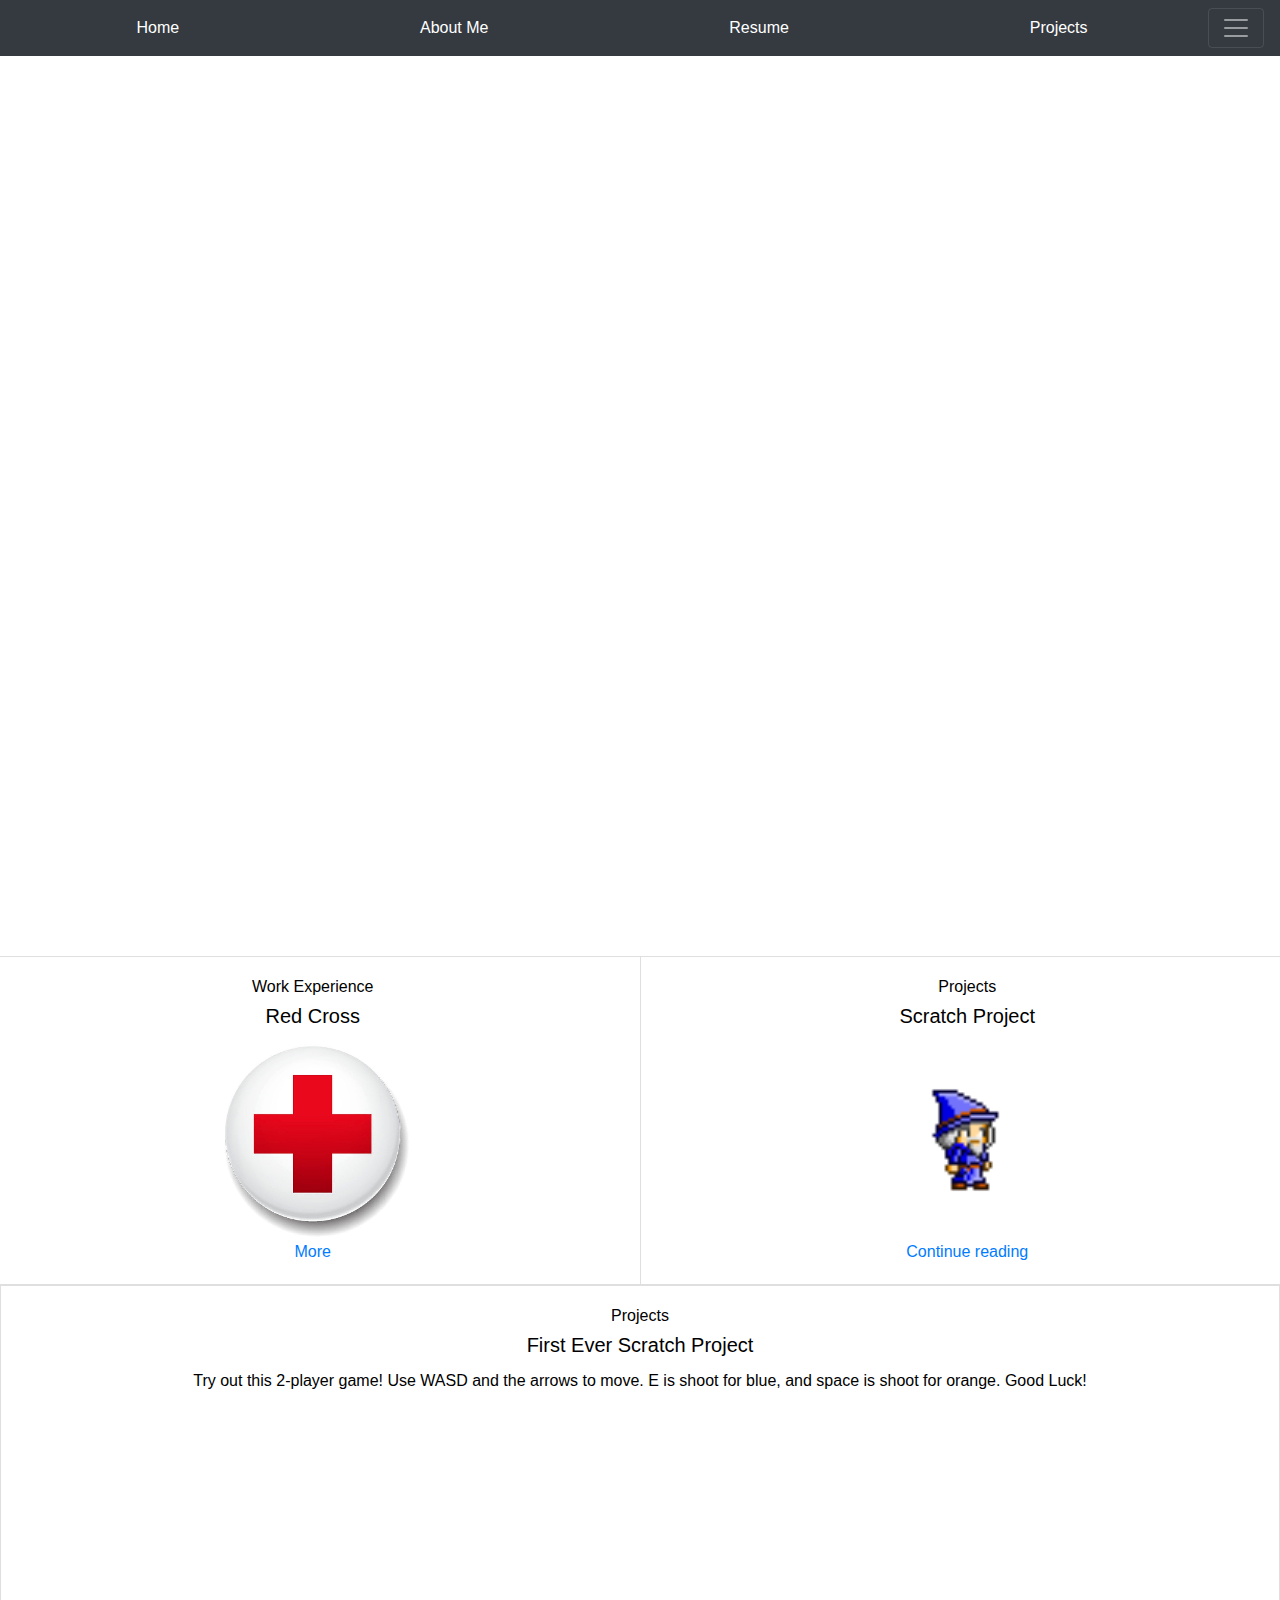
<file: index.html>
<!DOCTYPE html>
<html>
  <head>
    <!-- This is all normal, linking to css and bootstrap -->
    <title>Ayush Bandopadhyay's Engineering Portfolio</title>
    <link href="bootstrap-4.1.2-dist/css/bootstrap.css" rel="stylesheet" type="text/css">
    <link href="myPortfolio.css" rel="stylesheet" type="text/css">
  </head>
  <body>
    <div class="pos-f-t sticky-top"><!--This is my navigation bar, this part is the collapse which brings in the Contact Me using a little bit of JS-->
      <div class="collapse" id="navbarToggleExternalContent">
        <div class="bg-dark p-4 contact"><!--Sets it to dark and spaces it-->
          <h4 class="contact-t"> Contact Me: Dublin, CA</h4>
          <div class="container logo">
            <a href="mailto:ayushbj1@gmail.com"><img class="img-fluid logo-t" src="Images/mail.png" alt="Mail Logo"></a>
            <a href="https://github.com/abj101"><img class="img-fluid logo-t" src="Images/git.png" alt="git Logo"></a>
            <a href="https://www.dublin.k12.ca.us/dhs"><img class="img-fluid logo-t" src="Images/DHS.png" alt="DHS Logo"></a>
          </div>
          <!--<div class="phone row">
            <nav class="sticky-top nav nav-fill navbar navbar-dark bg-dark">
              <a class="nav-item nav-link active" href="index.html">Home</a>
              <a class="nav-item nav-link" href="Bandopadhyay_AboutMe.html">About Me</a>
              <a class="nav-item nav-link" href="resume.html">Resume</a>
              <a class="nav-item nav-link" href="projects.html">Projects</a>
            </nav>
          </div> This is prototype code for a mobile nav-->
        </div>
      </div>
        <nav class="sticky-top nav nav-fill navbar navbar-dark bg-dark"> <!--This is the nav bar for all of the parts of my website-->
          <a class="norm nav-item nav-link active" href="index.html">Home</a>
          <a class="norm nav-item nav-link" href="Bandopadhyay_AboutMe.html">About Me</a>
          <a class="norm nav-item nav-link" href="resume.html">Resume</a>
          <a class="norm nav-item nav-link" href="projects.html">Projects</a>
          <button class="navbar-toggler" type="button" data-toggle="collapse" data-target="#navbarToggleExternalContent" aria-controls="navbarToggleExternalContent" aria-expanded="false" aria-label="Toggle navigation">
            <span class="navbar-toggler-icon"></span><!--This is my button which is toggling the collapse-->
          </button>
        </nav>
      </div>
    <header>
      <div class="index jumbotron t">
        <div class="fix">
          <h1>Ayush Bandopadhyay's</h1>
          <h2>Engineering Portfolio</h2>
        </div>
      </div>
    </header><!--These are the three cards, each of them have multiple classes from Bootstrap for sizing to keep them in teh jumbotron, keep them uniform in size, and keep them with the same shape-->
    <div class="jumbotron white">
      <div class="row">
        <div class="card-group full">
            <div class="card">
              <div class="card-body flex-fill">
                </a><h6>Work Experience</h6><!--This shows my work experience-->
                <h5 class="card-title">Red Cross</h5>
                <div class="img-fluid rounded float-sm-center"><img class="" src="Images/red_cross.jpg" alt="Red Cross Logo"></div>
                <a href="resume.html">More</a>
              </div>
            </div>
            <div class="card">
              <div class="card-body flex-fill">
                <h6>Projects</h6><!--This shows my Scratch project in a card-->
                <h5 class="card-title">Scratch Project</h5>
                <div class="img-fluid rounded float-sm-center"><img class="" src="Images/wizard_1.png" alt="Image of Scratch game"></div>
                <a href="projects.html">Continue reading</a>
              </div>
            </div>
        </div>
      </div>
      <div class="row">
        <div class="col-sm-12">
          <div class="card">
            <div class="card-body flex-fill">
              <h6>Projects</h6><!--This shows my Scratch project in a card-->
              <h5 class="card-title">First Ever Scratch Project</h5>
              <p>Try out this 2-player game! Use WASD and the arrows to move. E is shoot for blue, and space is shoot for orange. Good Luck!</p>
              <div class="float-sm-center">
                <iframe allowtransparency="true" src="//scratch.mit.edu/projects/embed/240201606/?autostart=false" width="400" height="400" frameborder="0" allowfullscreen></iframe>
              </div>
            </div>
          </div>
        </div>
      </div>
    </div>
  </body>
  <!--Links to JS in botstrap for just nav bar-->
  <script src="https://code.jquery.com/jquery-3.3.1.slim.min.js" integrity="sha384-q8i/X+965DzO0rT7abK41JStQIAqVgRVzpbzo5smXKp4YfRvH+8abtTE1Pi6jizo" crossorigin="anonymous"></script>
  <script src="https://cdnjs.cloudflare.com/ajax/libs/popper.js/1.14.3/umd/popper.min.js" integrity="sha384-ZMP7rVo3mIykV+2+9J3UJ46jBk0WLaUAdn689aCwoqbBJiSnjAK/l8WvCWPIPm49" crossorigin="anonymous"></script>
  <script src="https://stackpath.bootstrapcdn.com/bootstrap/4.1.3/js/bootstrap.min.js" integrity="sha384-ChfqqxuZUCnJSK3+MXmPNIyE6ZbWh2IMqE241rYiqJxyMiZ6OW/JmZQ5stwEULTy" crossorigin="anonymous"></script>
</html>
</file>
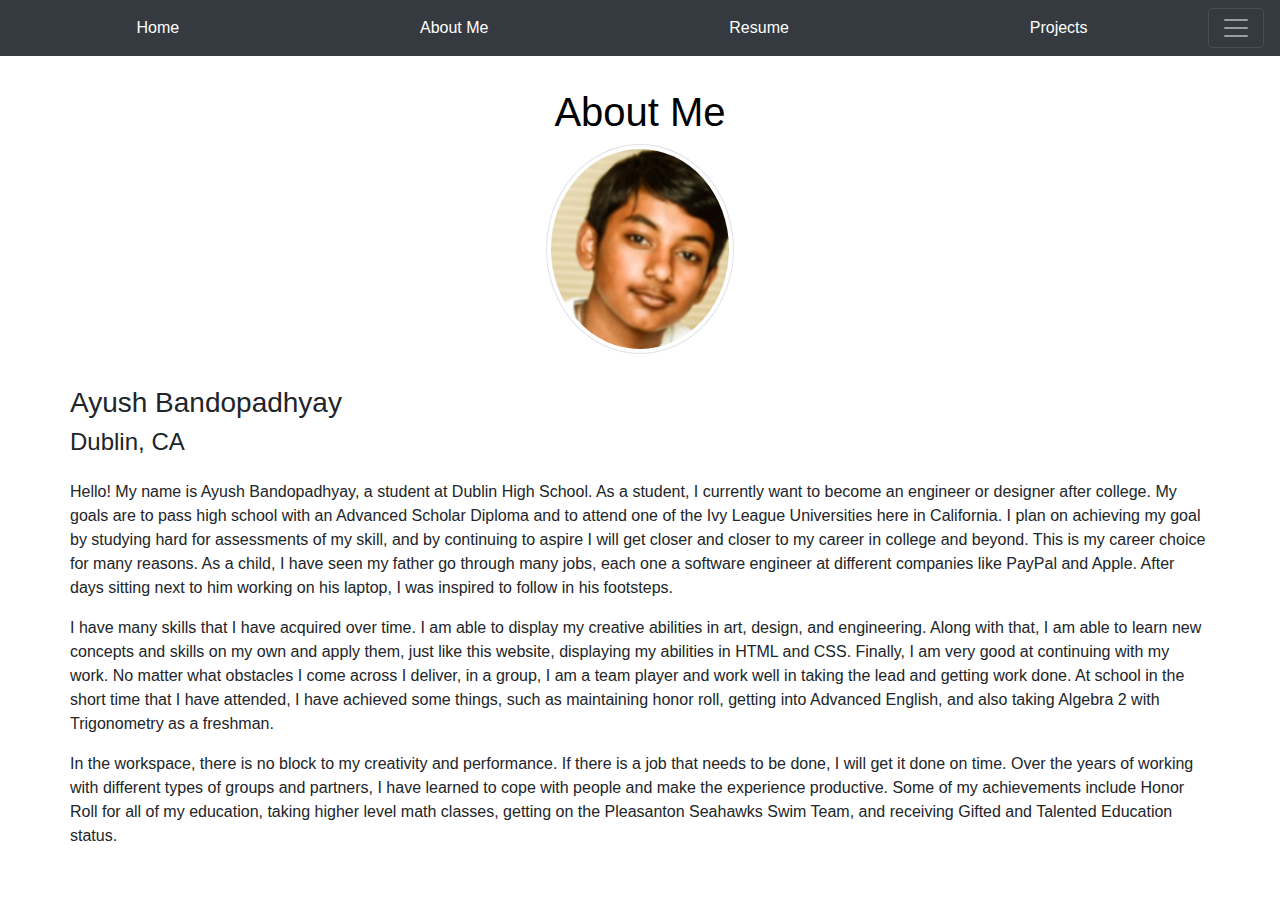
<file: Bandopadhyay_AboutMe.html>
<!DOCTYPE html>
<html>
  <head>
    <title>About Me</title><!--This is the about Me, linking to Bootstrap and css also-->
    <link href="myPortfolio.css" rel="stylesheet" type="text/css">
    <link href="bootstrap-4.1.2-dist/css/bootstrap.css" rel="stylesheet" type="text/css">
    <meta name="viewport" content="width=device-width, initial-scale=1.0"> <!--For mobile sites-->
  </head>
  <body><!--This is about me -->
    <div class="pos-f-t sticky-top"><!--This is my navigation bar, this part is the collapse which brings in the Contact Me using a little bit of JS-->
      <div class="collapse" id="navbarToggleExternalContent">
        <div class="bg-dark p-4 contact"><!--Sets it to dark and spaces it-->
          <h4 class="contact-t"> Contact Me: Dublin, CA</h4>
          <div class="container logo">
            <a href="mailto:ayushbj1@gmail.com"> target="_blank" <img class="img-fluid logo-t" src="Images/mail.png" alt="Mail Logo"></a>
            <a href="https://github.com/abj101"> target="_blank" <img class="img-fluid logo-t" src="Images/git.png" alt="git Logo"></a>
            <a href="https://www.dublin.k12.ca.us/dhs"> target="_blank" <img class="img-fluid logo-t" src="Images/DHS.png" alt="DHS Logo"></a>
          </div>
        </div>
      </div>
        <nav class="sticky-top nav nav-fill navbar navbar-dark bg-dark"> <!--This is the nav bar for all of the parts of my website-->
          <a class=" nav-item nav-link active" href="index.html">Home</a>
          <a class=" nav-item nav-link" href="Bandopadhyay_AboutMe.html">About Me</a>
          <a class=" nav-item nav-link" href="resume.html">Resume</a>
          <a class=" nav-item nav-link" href="projects.html">Projects</a>
          <button class="navbar-toggler" type="button" data-toggle="collapse" data-target="#navbarToggleExternalContent" aria-controls="navbarToggleExternalContent" aria-expanded="false" aria-label="Toggle navigation">
            <span class="navbar-toggler-icon"></span><!--This is my button which is toggling the collapse-->
          </button>
        </nav>
      </div>
      <header>
      <div class="jumbotron">
        <div class="container about">
          <h1 class="text-center">About Me</h1><!--The title for the about me-->
          <img class="img-fluid rounded-circle float-center img-thumbnail" src="Images/ME.png" alt="Red Cross Logo">
        </div>
      </div>
      </header>
      <div class="container">
        <div class="row">
          <address>
            <strong><h3>Ayush Bandopadhyay</h3></strong>
            <h4>Dublin, CA</h4>
          </address>
        </div>
        <div class="row">
          <section>
            <!--all the text for the About Me-->
            <div>
              <p>Hello! My name is Ayush Bandopadhyay, a student at Dublin High School. As a student,
              I currently want to become an engineer or designer after college. My goals are to pass high school with an Advanced
              Scholar Diploma and to attend one of the Ivy League Universities here in California. I plan on achieving my goal by
              studying hard for assessments of my skill, and by continuing to aspire I will get closer and closer to my career in
              college and beyond. This is my career choice for many reasons. As a child, I have seen my father go through many jobs, 
              each one a software engineer at different companies like PayPal and Apple. After days sitting next to him working on 
              his laptop, I was inspired to follow in his footsteps.</p>
              <p>I have many skills that I have acquired over time. I am able to display my creative abilities in art, design, and 
              engineering. Along with that, I am able to learn new concepts and skills on my own and apply them, just like this website, 
              displaying my abilities in HTML and CSS. Finally, I am very good at continuing with my work. No matter what obstacles I 
              come across I deliver, in a group, I am a team player and work well in taking the lead and getting work done. At school 
              in the short time that I have attended, I have achieved some things, such as maintaining honor roll, getting into Advanced 
              English, and also taking Algebra 2 with Trigonometry as a freshman.</p>
              <p>In the workspace, there is no block to my creativity and performance. If there is a job that needs to be done, I will get
              it done on time. Over the years of working with different types of groups and partners, I have learned to cope with people and
              make the experience productive. Some of my achievements include Honor Roll for all of my education, taking higher level math
              classes, getting on the Pleasanton Seahawks Swim Team, and receiving Gifted and Talented Education status.</p>
            </div>
            </div>
          </section>
        </div>   
      </div>
  </body>
  <!--Linking to JS for nav-->
  <script src="https://code.jquery.com/jquery-3.3.1.slim.min.js" integrity="sha384-q8i/X+965DzO0rT7abK41JStQIAqVgRVzpbzo5smXKp4YfRvH+8abtTE1Pi6jizo" crossorigin="anonymous"></script>
  <script src="https://cdnjs.cloudflare.com/ajax/libs/popper.js/1.14.3/umd/popper.min.js" integrity="sha384-ZMP7rVo3mIykV+2+9J3UJ46jBk0WLaUAdn689aCwoqbBJiSnjAK/l8WvCWPIPm49" crossorigin="anonymous"></script>
  <script src="https://stackpath.bootstrapcdn.com/bootstrap/4.1.3/js/bootstrap.min.js" integrity="sha384-ChfqqxuZUCnJSK3+MXmPNIyE6ZbWh2IMqE241rYiqJxyMiZ6OW/JmZQ5stwEULTy" crossorigin="anonymous"></script>
</html>
</file>
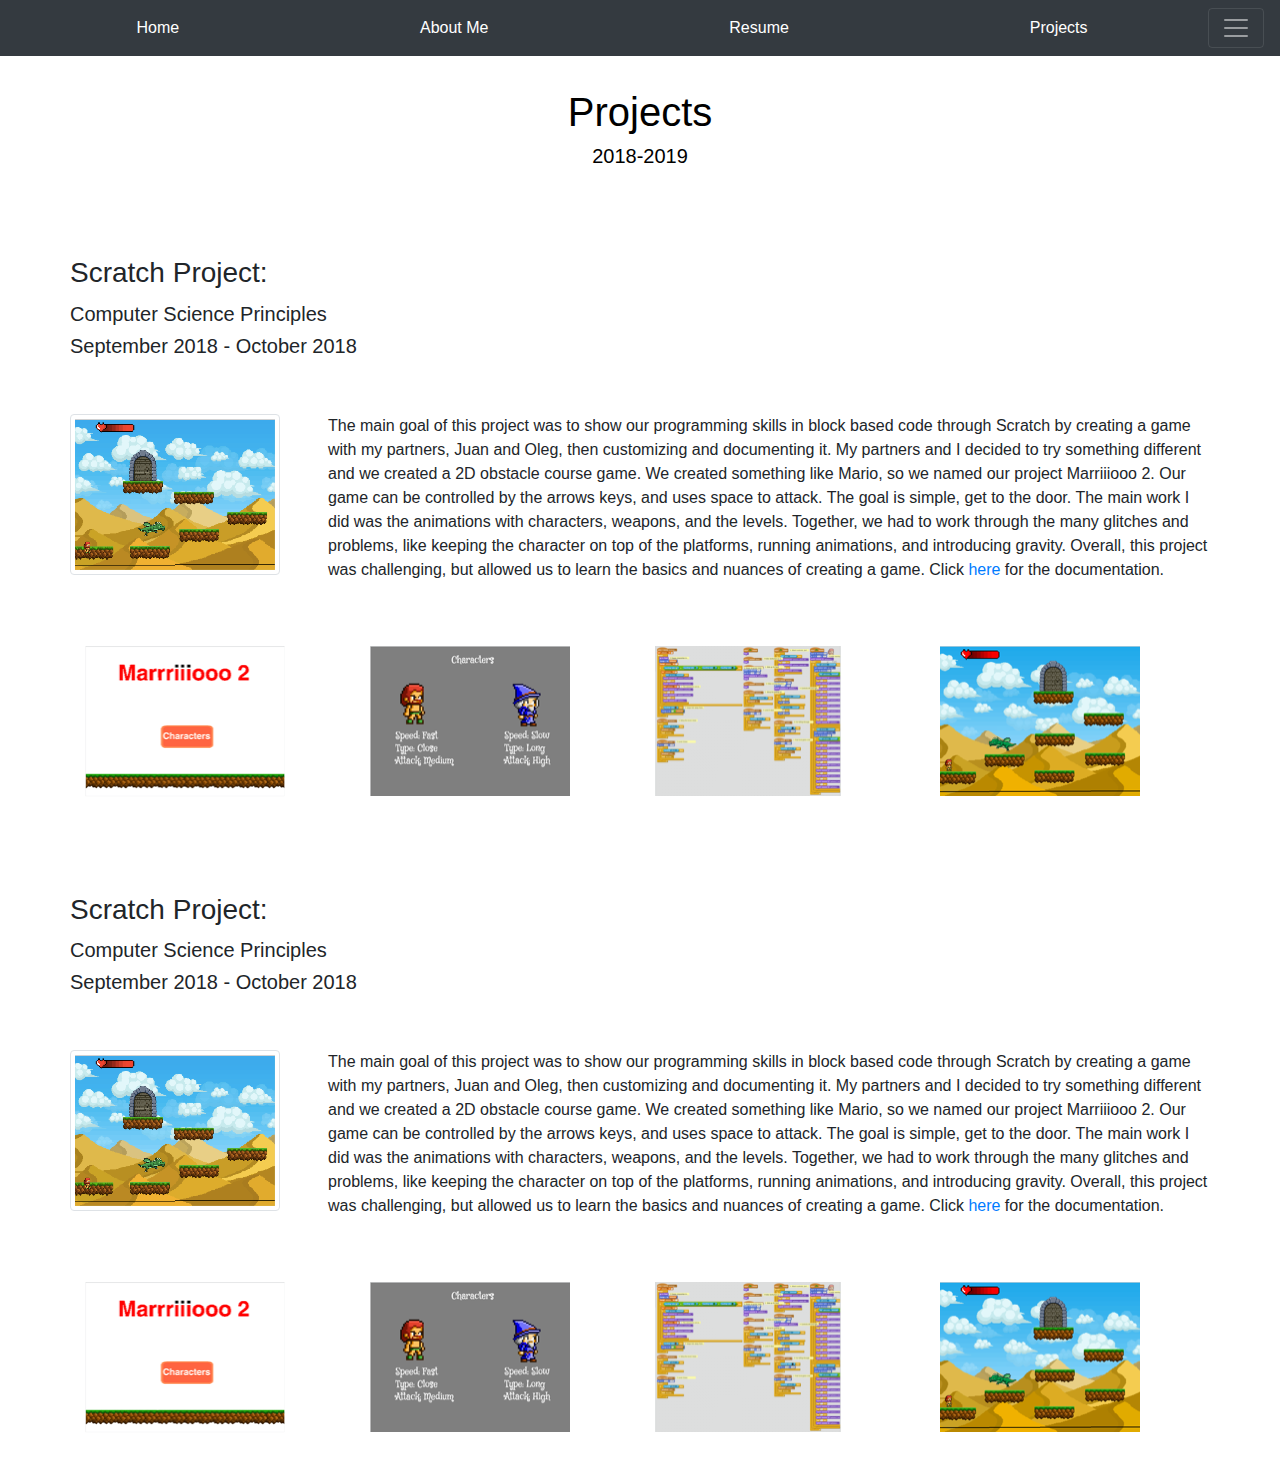
<file: projects.html>
<!DOCTYPE html>
<html>
  <head>
    <title>Projects</title>
    <link href="myPortfolio.css" rel="stylesheet" type="text/css">
    <link href="bootstrap-4.1.2-dist/css/bootstrap.css" rel="stylesheet" type="text/css">
    <meta name="viewport" content="width=device-width, initial-scale=1.0"> <!--For mobile sites-->
  </head>
  <body>
    <div class="pos-f-t sticky-top"><!--This is my navigation bar, this part is the collapse which brings in the Contact Me using a little bit of JS-->
      <div class="collapse" id="navbarToggleExternalContent">
        <div class="bg-dark p-4 contact"><!--Sets it to dark and spaces it-->
          <h4 class="contact-t"> Contact Me: Dublin, CA</h4>
          <div class="container logo">
            <a href="mailto:ayushbj1@gmail.com"> target="_blank" <img class="img-fluid logo-t" src="Images/mail.png" alt="Mail Logo"></a>
            <a href="https://github.com/abj101"> target="_blank" <img class="img-fluid logo-t" src="Images/git.png" alt="git Logo"></a>
            <a href="https://www.dublin.k12.ca.us/dhs"> target="_blank" <img class="img-fluid logo-t" src="Images/DHS.png" alt="DHS Logo"></a>
          </div>
        </div>
      </div>
        <nav class="sticky-top nav nav-fill navbar navbar-dark bg-dark"> <!--This is the nav bar for all of the parts of my website-->
          <a class="nav-item nav-link active" href="index.html">Home</a>
          <a class="nav-item nav-link" href="Bandopadhyay_AboutMe.html">About Me</a>
          <a class="nav-item nav-link" href="resume.html">Resume</a>
          <a class="nav-item nav-link" href="projects.html">Projects</a>
          <button class="navbar-toggler" type="button" data-toggle="collapse" data-target="#navbarToggleExternalContent" aria-controls="navbarToggleExternalContent" aria-expanded="false" aria-label="Toggle navigation">
            <span class="navbar-toggler-icon"></span><!--This is my button which is toggling the collapse-->
          </button>
        </nav>
      </div>
      <div class="jumbotron">
        <div class="container about">
          <h1 class="text-center">Projects</h1><!--Title for Projects-->
          <h5 class="text-center">2018-2019</h5>
        </div>
      </div>
      <div class="container">
        <div class="row">
          <section>
            <h3 class="pt-5 pb-1">Scratch Project:</h3><!--Titles-->
            <h5>Computer Science Principles</h5>
            <h5>September 2018 - October 2018</h5>
            <img class="img-fluid rounded img-thumbnail float-left mr-5 my-5" src="Images/Scratch.png" alt="Red Cross Logo"><!--My project, with an image and explanation-->
            <p class="py-5">The main goal of this project was to show our programming skills in block based code through Scratch by creating a game with my partners, Juan and Oleg, then customizing and documenting it. My partners and I decided to try something different and we created a 2D obstacle course game. We created something like Mario, so we named our project Marriiiooo 2. Our game can be controlled by the arrows keys, and uses space to attack. The goal is simple, get to the door. The main work I did was the animations with characters, weapons, and the levels. Together, we had to work through the many glitches and problems, like keeping the character on top of the platforms, running animations, and introducing gravity. Overall, this project was challenging, but allowed us to learn the basics and nuances of creating a game. Click <a href="https://docs.google.com/document/d/1U9Cb5fGfqKc7LCLTD2Rabae4PFxvcXcAymv_KmHXXGc/edit?usp=sharing"> here </a> for the documentation.</p>
          </section><!--Above is the main paragraph-->
        </div>   
        <div class="row pb-5"><!--All images at bottom-->
          <div class="col-sm-3 img-fluid rounded" >
            <img src="Images/Start.png" alt="Start" >
          </div>
          <div class="col-sm-3 img-fluid rounded">
            <img src="Images/char.png" alt="Character Page">
          </div>
          <div class="col-sm-3 img-fluid rounded">
            <img src="Images/code.png" alt="code">
          </div>
          <div class="col-sm-3 img-fluid rounded">
            <img src="Images/final.png" alt="Finish">
          </div>
        </div>
         <div class="row">
          <section>
            <h3 class="pt-5 pb-1">Scratch Project:</h3><!--Titles-->
            <h5>Computer Science Principles</h5>
            <h5>September 2018 - October 2018</h5>
            <img class="img-fluid rounded img-thumbnail float-left mr-5 my-5" src="Images/Scratch.png" alt="Red Cross Logo"><!--My project, with an image and explanation-->
            <p class="py-5">The main goal of this project was to show our programming skills in block based code through Scratch by creating a game with my partners, Juan and Oleg, then customizing and documenting it. My partners and I decided to try something different and we created a 2D obstacle course game. We created something like Mario, so we named our project Marriiiooo 2. Our game can be controlled by the arrows keys, and uses space to attack. The goal is simple, get to the door. The main work I did was the animations with characters, weapons, and the levels. Together, we had to work through the many glitches and problems, like keeping the character on top of the platforms, running animations, and introducing gravity. Overall, this project was challenging, but allowed us to learn the basics and nuances of creating a game. Click <a href="https://docs.google.com/document/d/1U9Cb5fGfqKc7LCLTD2Rabae4PFxvcXcAymv_KmHXXGc/edit?usp=sharing"> here </a> for the documentation.</p>
          </section><!--Above is the main paragraph-->
        </div>   
        <div class="row pb-5"><!--All images at bottom-->
          <div class="col-sm-3 img-fluid rounded" >
            <img src="Images/Start.png" alt="Start" >
          </div>
          <div class="col-sm-3 img-fluid rounded">
            <img src="Images/char.png" alt="Character Page">
          </div>
          <div class="col-sm-3 img-fluid rounded">
            <img src="Images/code.png" alt="code">
          </div>
          <div class="col-sm-3 img-fluid rounded">
            <img src="Images/final.png" alt="Finish">
          </div>
        </div>
      </div>
  </body>
  <!--Links to JS in botstrap for just nav bar-->
  <script src="https://code.jquery.com/jquery-3.3.1.slim.min.js" integrity="sha384-q8i/X+965DzO0rT7abK41JStQIAqVgRVzpbzo5smXKp4YfRvH+8abtTE1Pi6jizo" crossorigin="anonymous"></script>
  <script src="https://cdnjs.cloudflare.com/ajax/libs/popper.js/1.14.3/umd/popper.min.js" integrity="sha384-ZMP7rVo3mIykV+2+9J3UJ46jBk0WLaUAdn689aCwoqbBJiSnjAK/l8WvCWPIPm49" crossorigin="anonymous"></script>
  <script src="https://stackpath.bootstrapcdn.com/bootstrap/4.1.3/js/bootstrap.min.js" integrity="sha384-ChfqqxuZUCnJSK3+MXmPNIyE6ZbWh2IMqE241rYiqJxyMiZ6OW/JmZQ5stwEULTy" crossorigin="anonymous"></script>
</html>
</file>
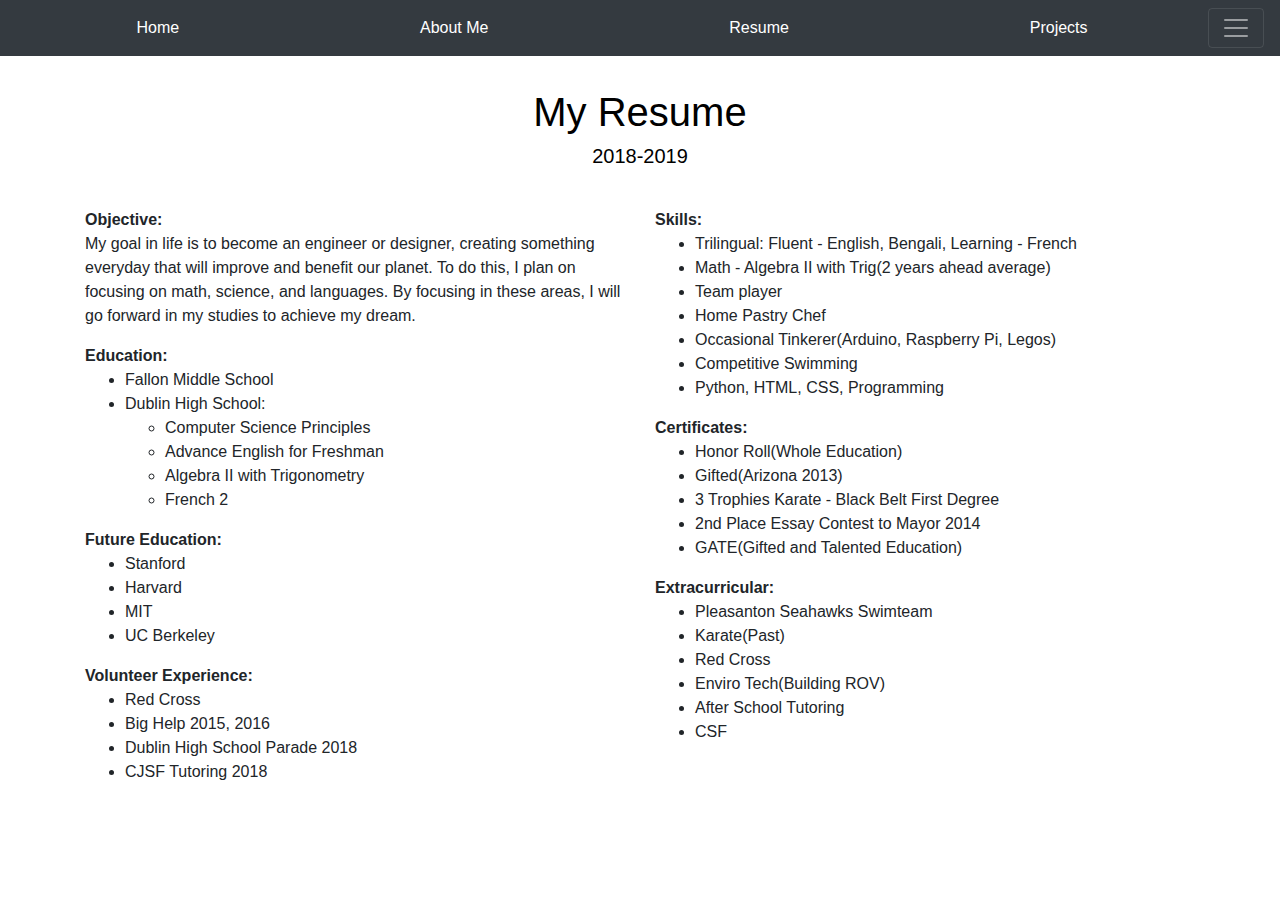
<file: resume.html>
<!DOCTYPE html>
<html>
  <head>
    <title>Resume</title>
    <link href="myPortfolio.css" rel="stylesheet" type="text/css">
    <link href="bootstrap-4.1.2-dist/css/bootstrap.css" rel="stylesheet" type="text/css">
    <meta name="viewport" content="width=device-width, initial-scale=1.0"> <!--For mobile sites-->
  </head>
  <body>
    <div class="pos-f-t sticky-top"><!--This is my navigation bar, this part is the collapse which brings in the Contact Me using a little bit of JS-->
      <div class="collapse" id="navbarToggleExternalContent">
        <div class="bg-dark p-4 contact"><!--Sets it to dark and spaces it-->
          <h4 class="contact-t"> Contact Me: Dublin, CA</h4>
          <div class="container logo">
            <a href="mailto:ayushbj1@gmail.com"> target="_blank" <img class="img-fluid logo-t" src="Images/mail.png" alt="Mail Logo"></a>
            <a href="https://github.com/abj101"> target="_blank" <img class="img-fluid logo-t" src="Images/git.png" alt="git Logo"></a>
            <a href="https://www.dublin.k12.ca.us/dhs"> target="_blank" <img class="img-fluid logo-t" src="Images/DHS.png" alt="DHS Logo"></a>
          </div>
        </div>
      </div>
        <nav class="sticky-top nav nav-fill navbar navbar-dark bg-dark"> <!--This is the nav bar for all of the parts of my website-->
          <a class=" nav-item nav-link active" href="index.html">Home</a>
          <a class=" nav-item nav-link" href="Bandopadhyay_AboutMe.html">About Me</a>
          <a class=" nav-item nav-link" href="resume.html">Resume</a>
          <a class=" nav-item nav-link" href="projects.html">Projects</a>
          <button class="navbar-toggler" type="button" data-toggle="collapse" data-target="#navbarToggleExternalContent" aria-controls="navbarToggleExternalContent" aria-expanded="false" aria-label="Toggle navigation">
            <span class="navbar-toggler-icon"></span><!--This is my button which is toggling the collapse-->
          </button>
        </nav>
      </div>
      <div class="jumbotron">
        <div class="container about">
          <h1 class="text-center">My Resume</h1><!--Title for Resume-->
          <h5 class="text-center">2018-2019</h5>
        </div>
      </div>
      <div class="container"><!--All of the bullet points and sections for resume-->
        <div class="row">
          <div class="col-sm-6">
              <strong>Objective:</strong>
              <p>My goal in life is to become an engineer or designer, creating something everyday that will improve and benefit our planet. To do this, I plan on focusing on math, science, and languages. By focusing in these areas, I will go forward in my studies to achieve my dream.</p>
               <strong>Education:</strong>
              <ul>
                <li>Fallon Middle School</li>
                <li>Dublin High School:</li>
                <ul>
                  <li>Computer Science Principles</li>
                  <li>Advance English for Freshman</li>
                  <li>Algebra II with Trigonometry</li>
                  <li>French 2</li>
                </ul>
              </ul>
               <strong>Future Education:</strong>
              <ul>
                <li>Stanford</li>
                <li>Harvard</li>
                <li>MIT</li>
                <li>UC Berkeley</li>
              </ul>
               <strong>Volunteer Experience:</strong>
              <ul>
                <li>Red Cross</li>
                <li>Big Help 2015, 2016</li>
                <li>Dublin High School Parade 2018</li>
                <li>CJSF Tutoring 2018</li>
              </ul>
            </div>
            <div class="col-sm-6">
               <strong>Skills:</strong>
              <ul>
                <li>Trilingual: Fluent - English, Bengali, Learning - French</li>
                <li>Math - Algebra II with Trig(2 years ahead average)</li>
                <li>Team player</li>
                <li>Home Pastry Chef</li>
                <li>Occasional Tinkerer(Arduino, Raspberry Pi, Legos)</li>
                <li>Competitive Swimming</li>
                <li>Python, HTML, CSS, Programming</li>
              </ul>
               <strong>Certificates:</strong>
              <ul>
                <li>Honor Roll(Whole Education)</li>
                <li>Gifted(Arizona 2013)</li>
                <li>3 Trophies Karate - Black Belt First Degree</li>
                <li>2nd Place Essay Contest to Mayor 2014</li>
                <li>GATE(Gifted and Talented Education)</li>
              </ul>
               <strong>Extracurricular:</strong>
              <ul>
                <li>Pleasanton Seahawks Swimteam</li>
                <li>Karate(Past)</li>
                <li>Red Cross</li>
                <li>Enviro Tech(Building ROV)</li>
                <li>After School Tutoring</li>
                <li>CSF</li>
              </ul>
          </div>
        </div>   
      </div>
  </body>
  <!--Links to JS in botstrap for just nav bar-->
  <script src="https://code.jquery.com/jquery-3.3.1.slim.min.js" integrity="sha384-q8i/X+965DzO0rT7abK41JStQIAqVgRVzpbzo5smXKp4YfRvH+8abtTE1Pi6jizo" crossorigin="anonymous"></script>
  <script src="https://cdnjs.cloudflare.com/ajax/libs/popper.js/1.14.3/umd/popper.min.js" integrity="sha384-ZMP7rVo3mIykV+2+9J3UJ46jBk0WLaUAdn689aCwoqbBJiSnjAK/l8WvCWPIPm49" crossorigin="anonymous"></script>
  <script src="https://stackpath.bootstrapcdn.com/bootstrap/4.1.3/js/bootstrap.min.js" integrity="sha384-ChfqqxuZUCnJSK3+MXmPNIyE6ZbWh2IMqE241rYiqJxyMiZ6OW/JmZQ5stwEULTy" crossorigin="anonymous"></script>
</html>
</file>
<file: myPortfolio.css>
p{
    font-size: 16;
}

.full{
    width:100%;
}

.fix {
    text-align: center;
    position: fixed;
    height: 180px;
    width: 400px;
    top: 50%;
    left: 50%;
    margin-top: -100px;
    margin-left: -200px;
}

@keyframes back {
    0% {background-color: #001f3f; color: white;}
    10% {background-color: #0074D9; color: white;}
    20% {background-color: #3a4660; color: #c9af98;}
    30% {background-color: #3D9970; color: white;}
    40% {background-color: #FF851B; color: white;}
    50% {background-color: #FF4136; color: white;}
    60% {background-color: #85144b; color: white}
    70% {background-color: #111111; color: white;}
    80% {background-color: #bd8c7d; color: white;}
    90% {background-color: #39CCCC; color: white;}
    100% {background-color: #FFF; color: #111111;}
}

.white {
    background-color: white;
    opacity: 1;
    z-index: 1;
}

.t {
    z-index: 100;
    padding-top: 42vh;
}

.nav-link {
    color:white;
}

body {
    font-family:  -apple-system, sans-serif;
}

.contact {
  display: flex;
  align-items: center;
  color:white;
}

.index {
    background-attachment: fixed;
    height: 100vh;
    width:100%;
    animation-name: back;
    animation-duration: 60s;
    animation-iteration-count: infinite;
  }
  
.about {
    padding: 2rem 2rem;
    color: black;
    background-color: white;
}

.card {
    color: black;
}

.padding {
    padding-bottom: 5px;
    padding-right: 5px;
}

.logo-t {
    padding-left: 20px;
}
</file>
